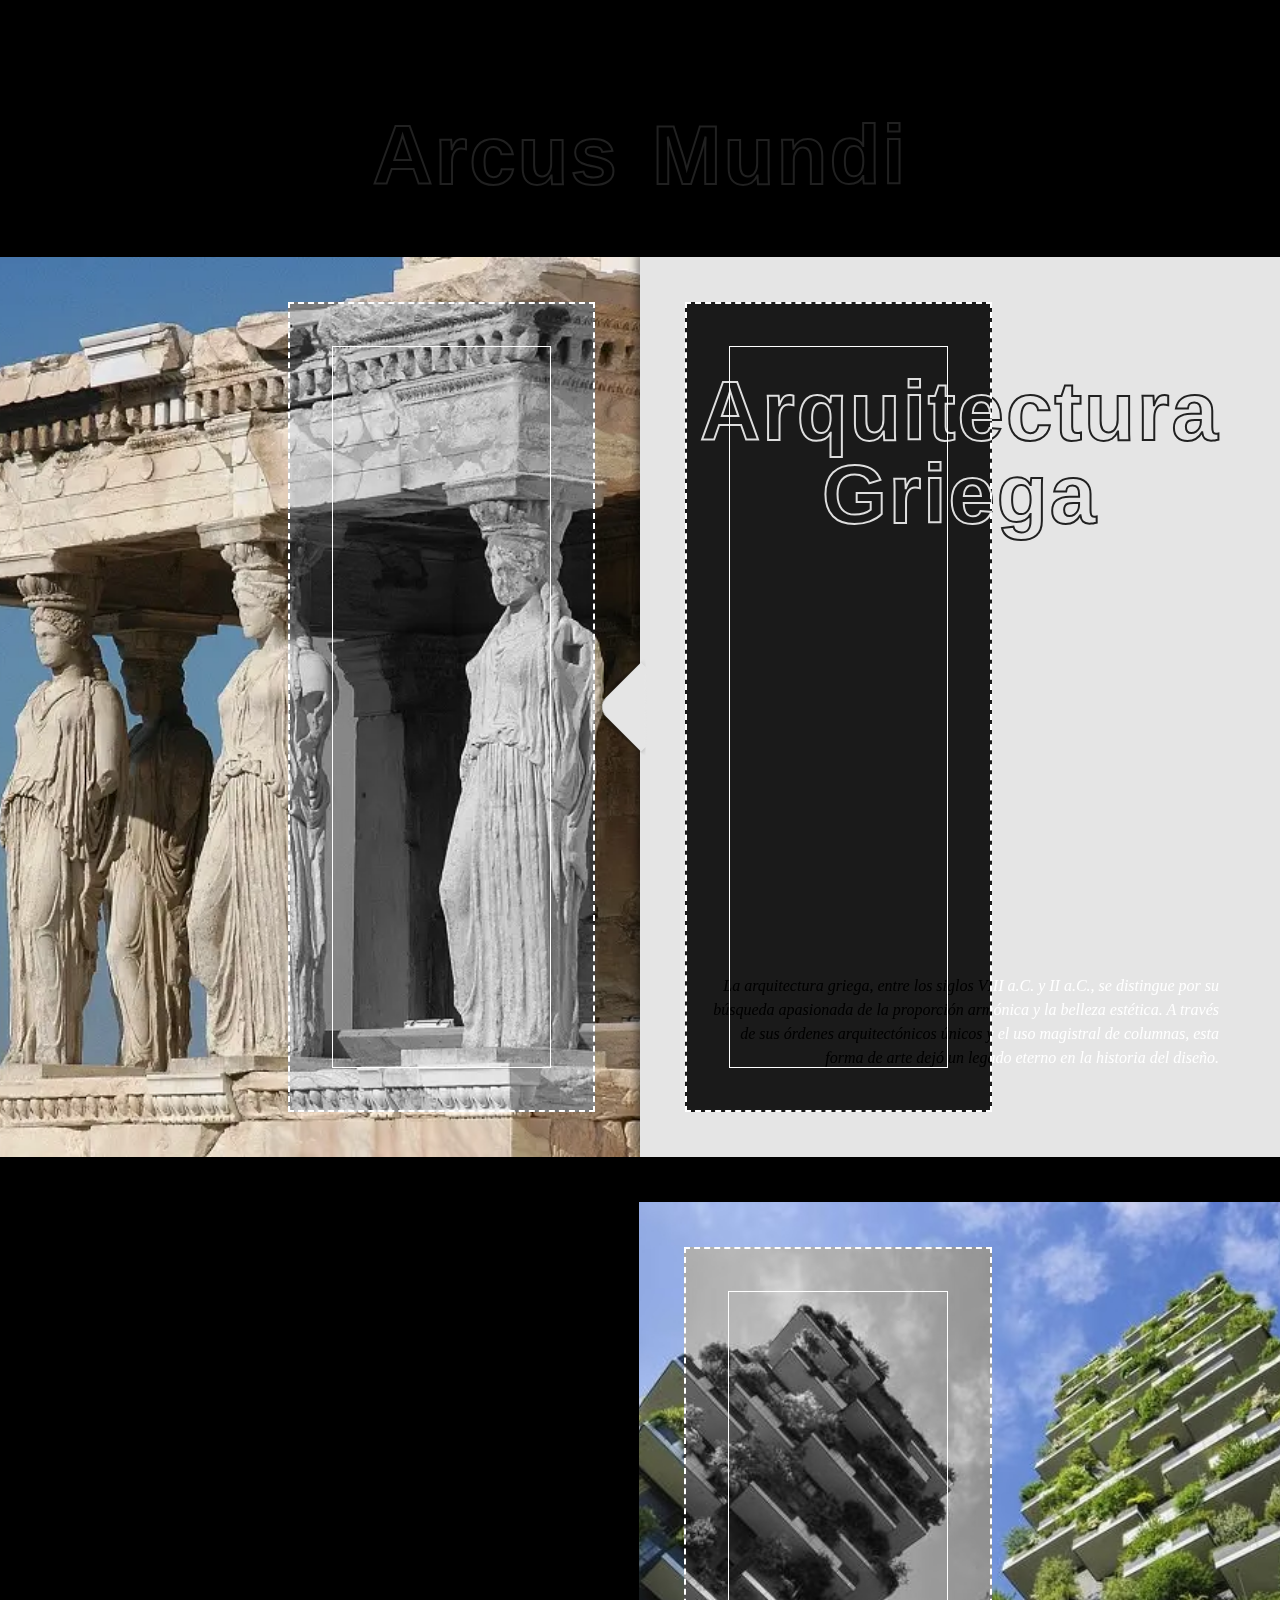
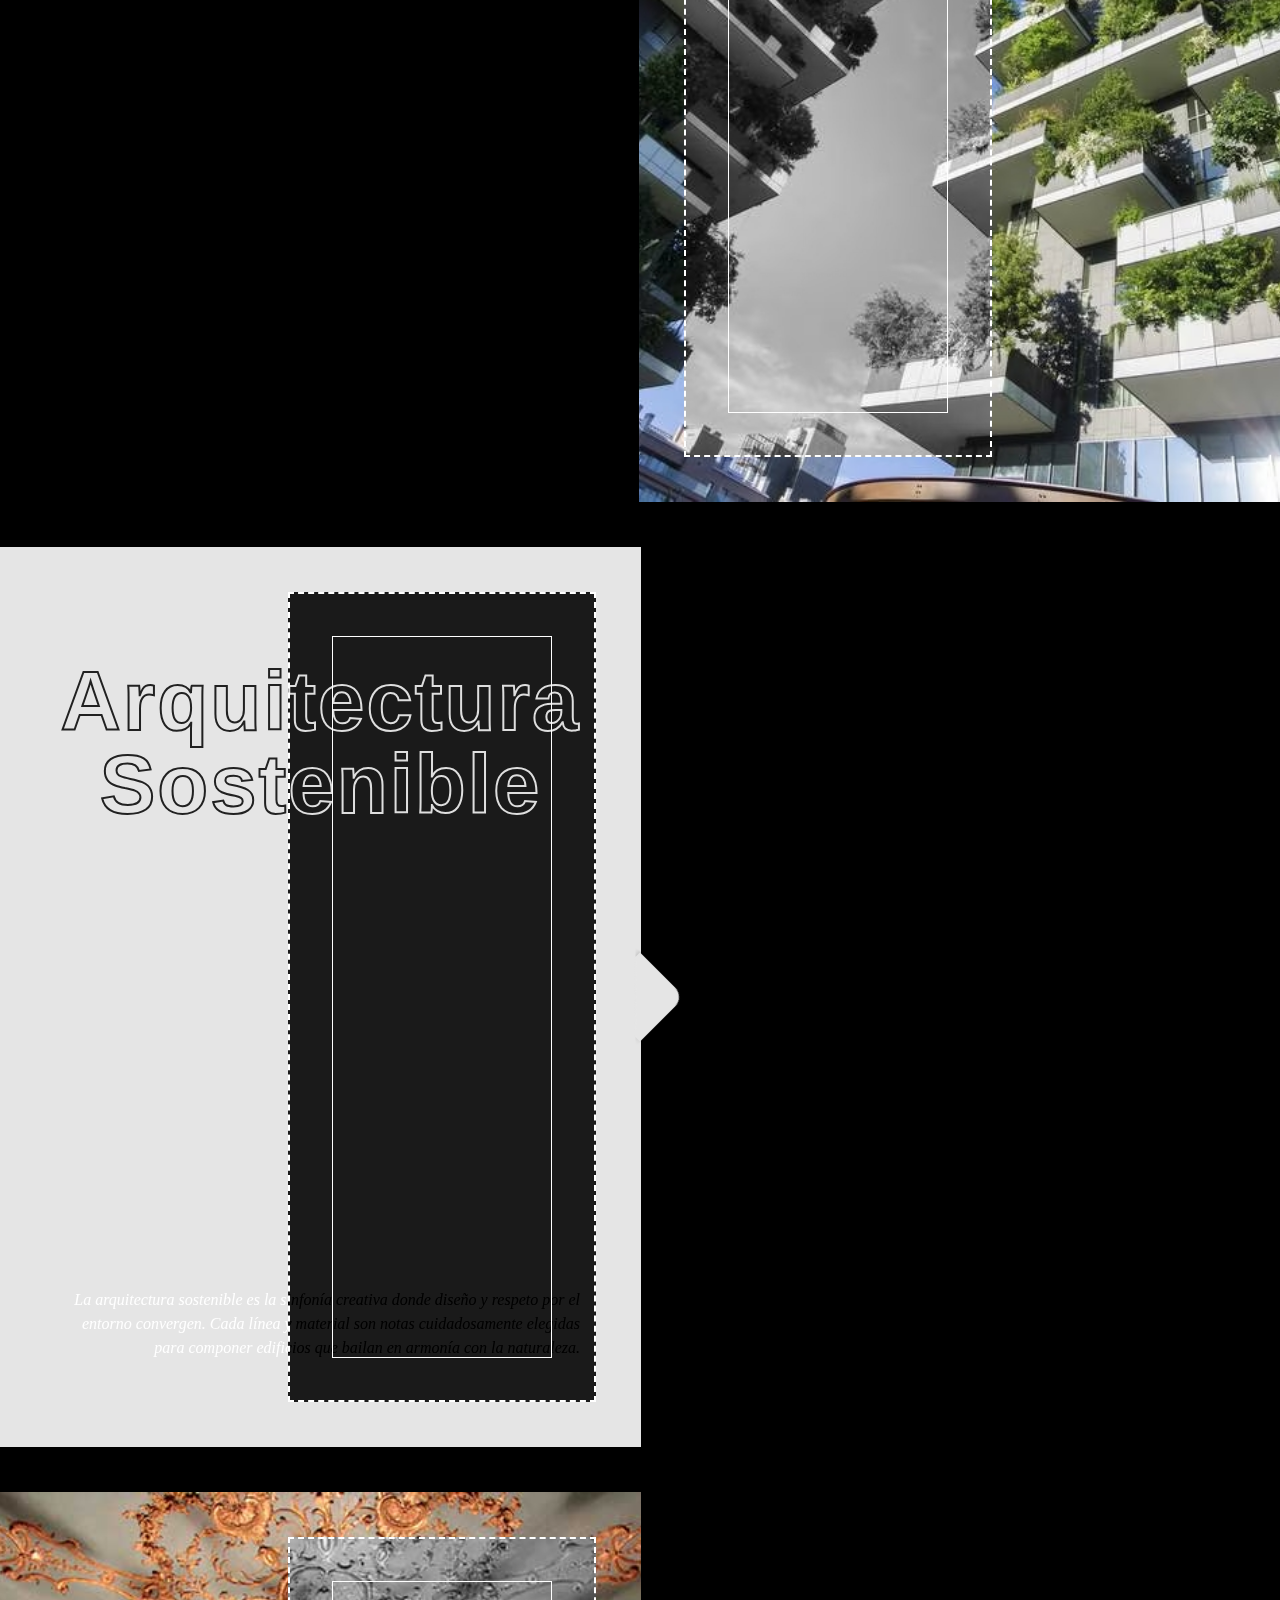
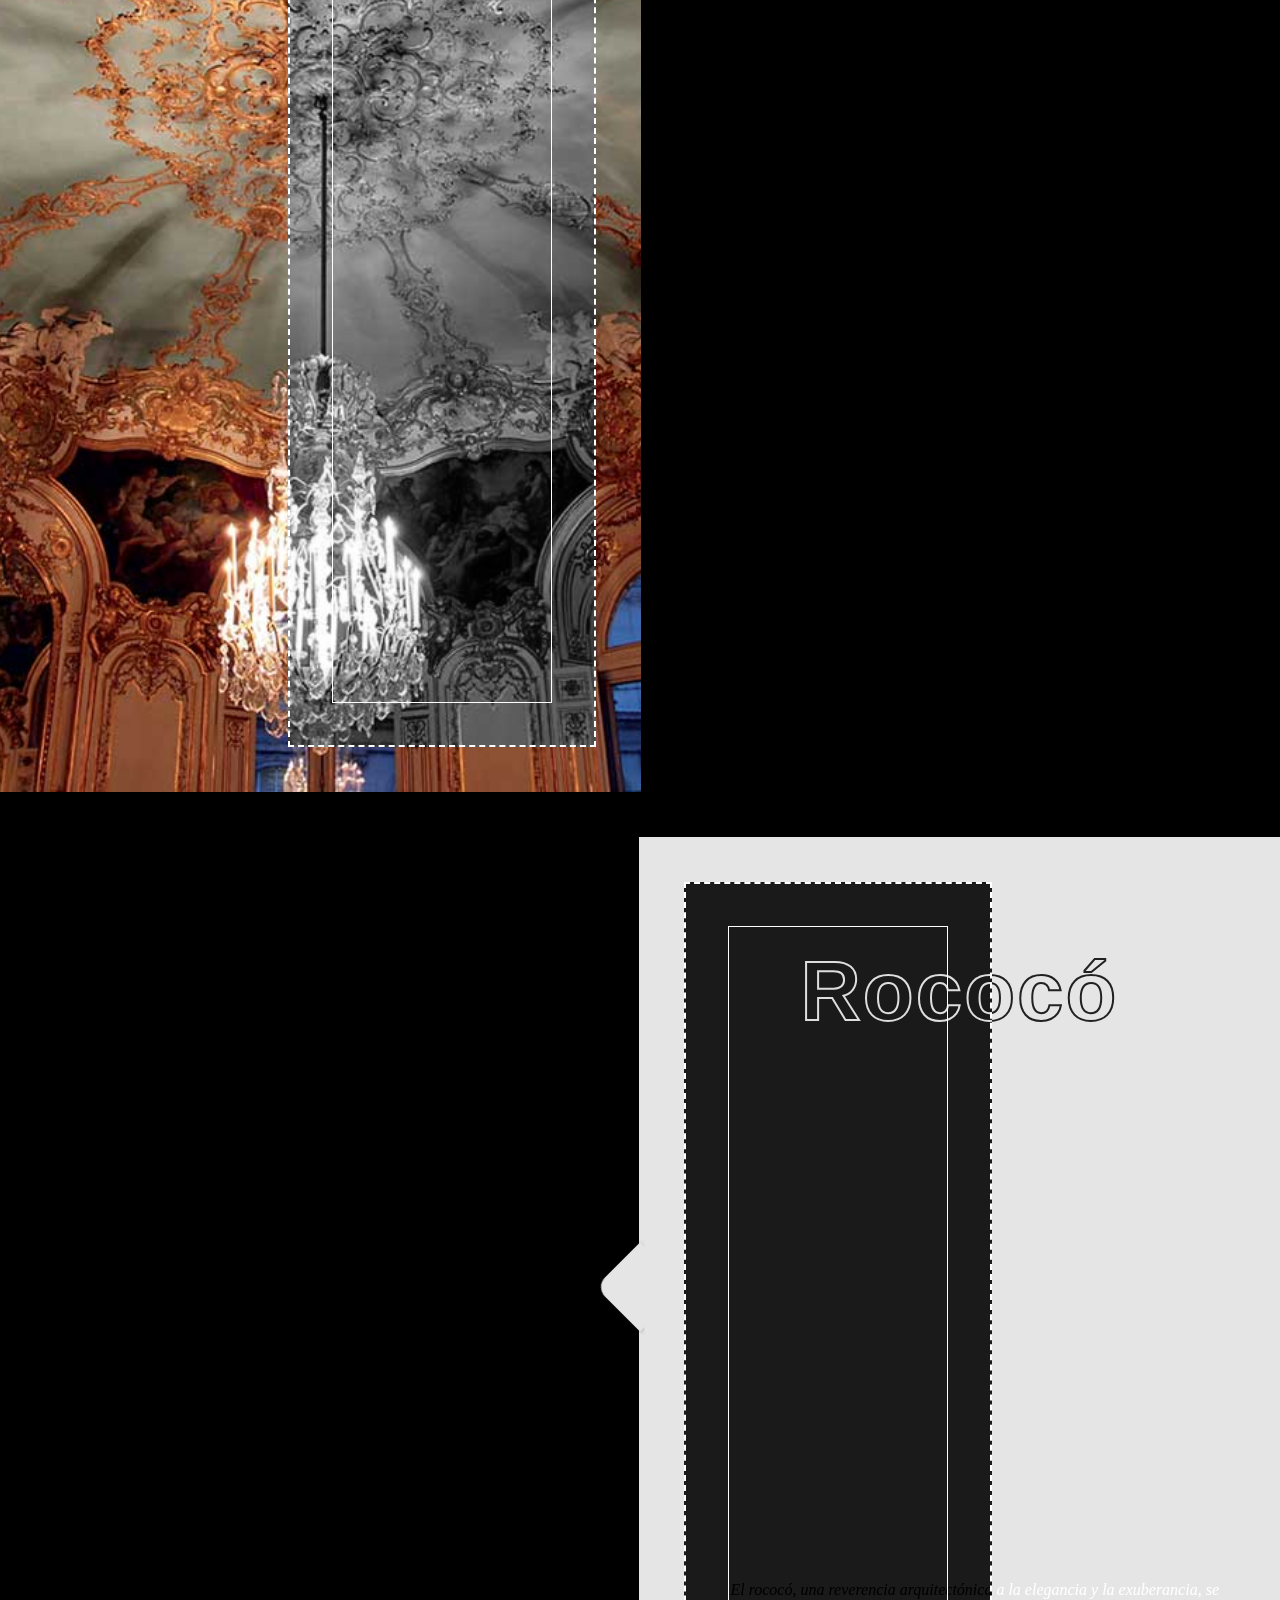
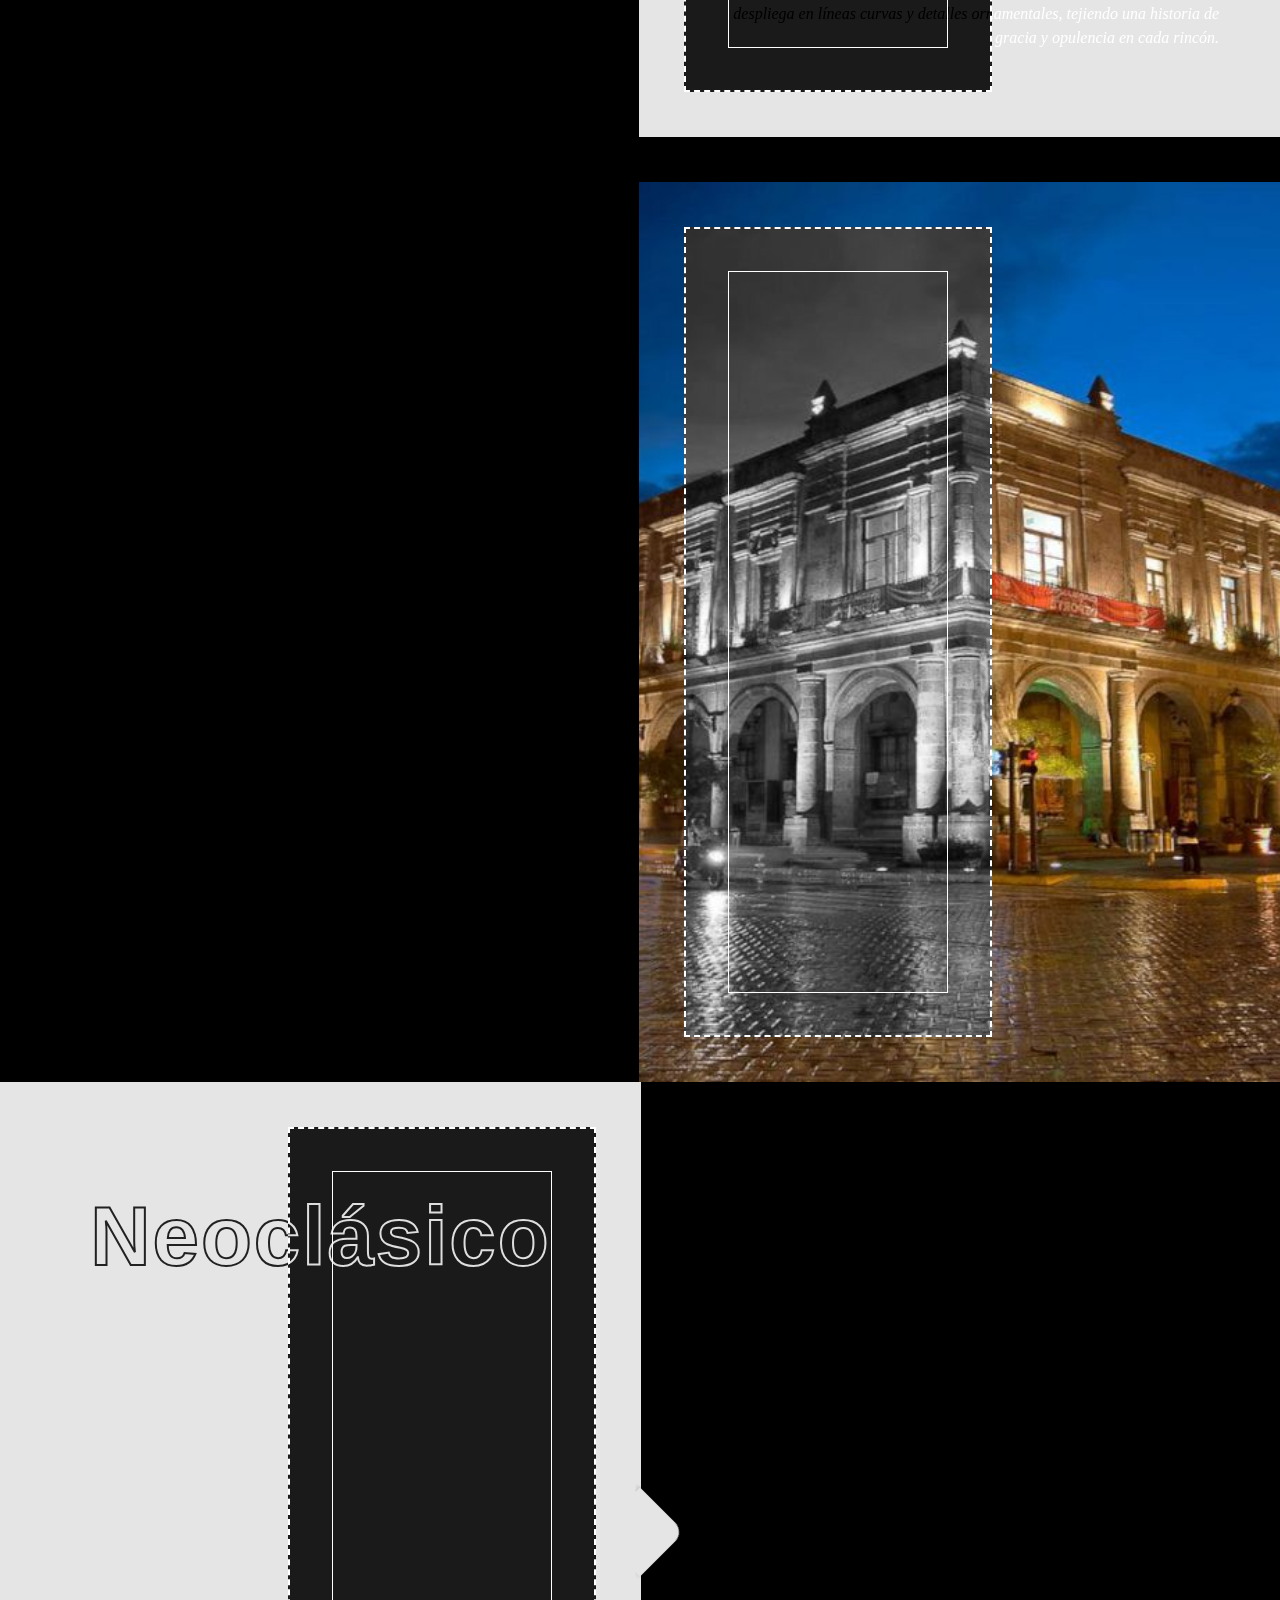
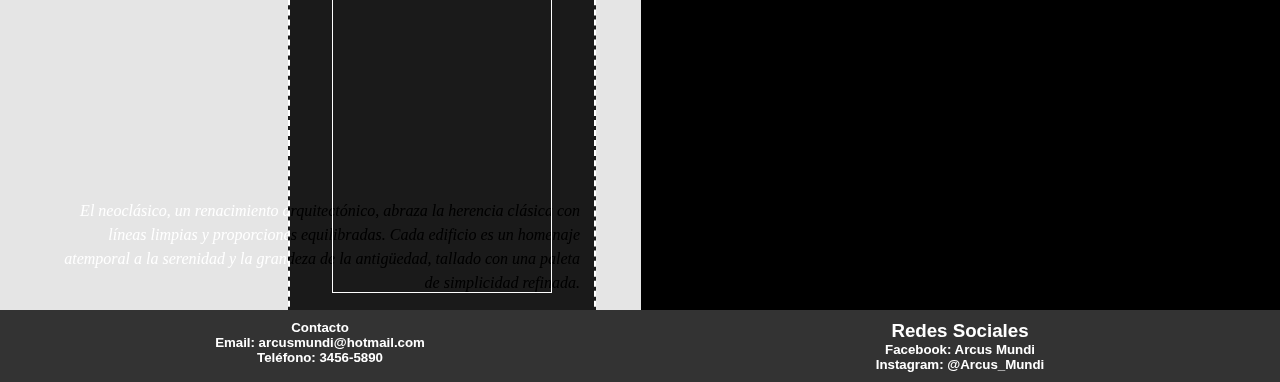
<file: index.html>
<html lang="en">
<head>
  <meta charset="UTF-8">
  <meta name="viewport" content="width=device-width, initial-scale=1.0">
  <title>Index</title>
<link rel="stylesheet" href="./styles/style.scss">
<link rel="stylesheet" href="./styles/responsive.css">
<link rel="stylesheet" href="./styles/bootstrap.css">
<header class="group">
    <nav>
      <center><h1><a href="index.html"><span class="arcus"> Arcus Mundi </span></a></h1></center>
    </nav>
  </header>
</head>
<body>
<article>
  <figure>
    <img src="./Imagenes/grecia1.jpg">
  </figure>
    <section>
        <div>
          <h1> <a href='griego.html'>Arquitectura Griega </a></h1>
          <p>La arquitectura griega, entre los siglos VIII a.C. y II a.C., se distingue por su búsqueda
          apasionada de la proporción armónica y la belleza estética. A través de sus órdenes arquitectónicos
          únicos y el uso magistral de columnas, esta forma de arte dejó un legado eterno en la historia del 
          diseño.</p>
        </div>
    </section>
    
    <figure>
      <img src='./Imagenes/arquitecturaambiental.jpg' alt />
    </figure>
    <section>
      <div>
        <h2> <a href='sostenible.html'>Arquitectura Sostenible </a></h2>
        <p>La arquitectura sostenible es la sinfonía creativa donde diseño y respeto por el entorno convergen. Cada
          línea y material son notas cuidadosamente elegidas para componer edificios que bailan en armonía 
          con la naturaleza.</p>
      </div>
    </section>
    
    <figure>
      <img src='./Imagenes/124-rococo-frances.jpg' alt />
    </figure>
    <section>
      <div>
        <h2><a href='rococo.html'> Rococó </a></h2>
        <p>El rococó, una reverencia arquitectónica a la elegancia y la exuberancia, se despliega en líneas curvas
         y detalles ornamentales, tejiendo una historia de gracia y opulencia en cada rincón.</p>
      </div>
    </section>
    
    <figure>
      <img src='./Imagenes/arquitectura-neoclasica-2.jpg' alt />
    </figure>
    <section>
      <div>
        <h2><a href='neoclasico.html'> Neoclásico  </a></h2>
        <p>
          El neoclásico, un renacimiento arquitectónico, abraza la herencia clásica con líneas limpias y proporciones
         equilibradas. Cada edificio es un homenaje atemporal a la serenidad y la grandeza de la antigüedad, 
         tallado con una paleta de simplicidad refinada.</p>
      </div>
    </section>
    
  </article>


  <footer>
    <div class="footer-content">
      <div class="contact-info">
        <h5>Contacto</h5>
        <h5>Email: arcusmundi@hotmail.com</h5>
        <h5>Teléfono: 3456-5890</h5>
      </div>
      <div class="social-media">
        <h3>Redes Sociales</h3>
        <h5>Facebook: Arcus Mundi</h5>
        <h5>Instagram: @Arcus_Mundi</h5>
      </div>
    </div>
  </footer>
</body>
</html>
</file>
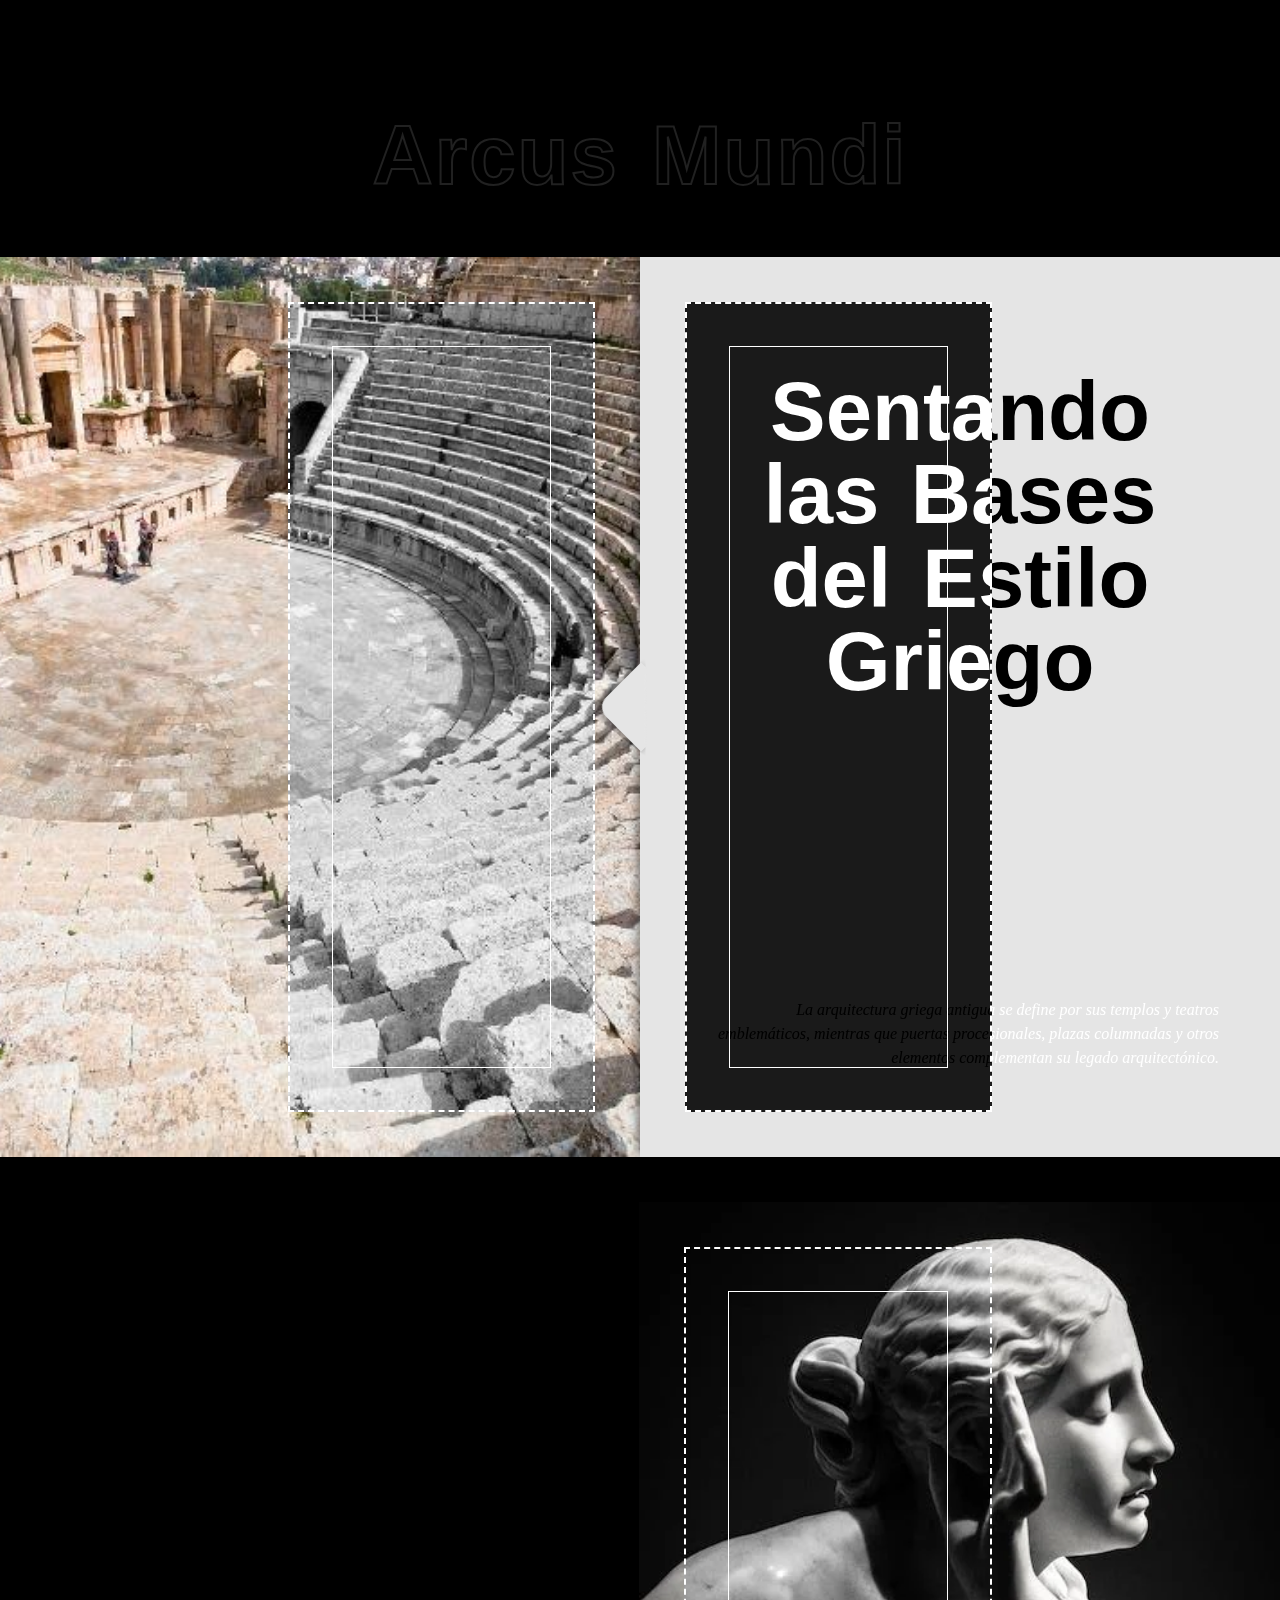
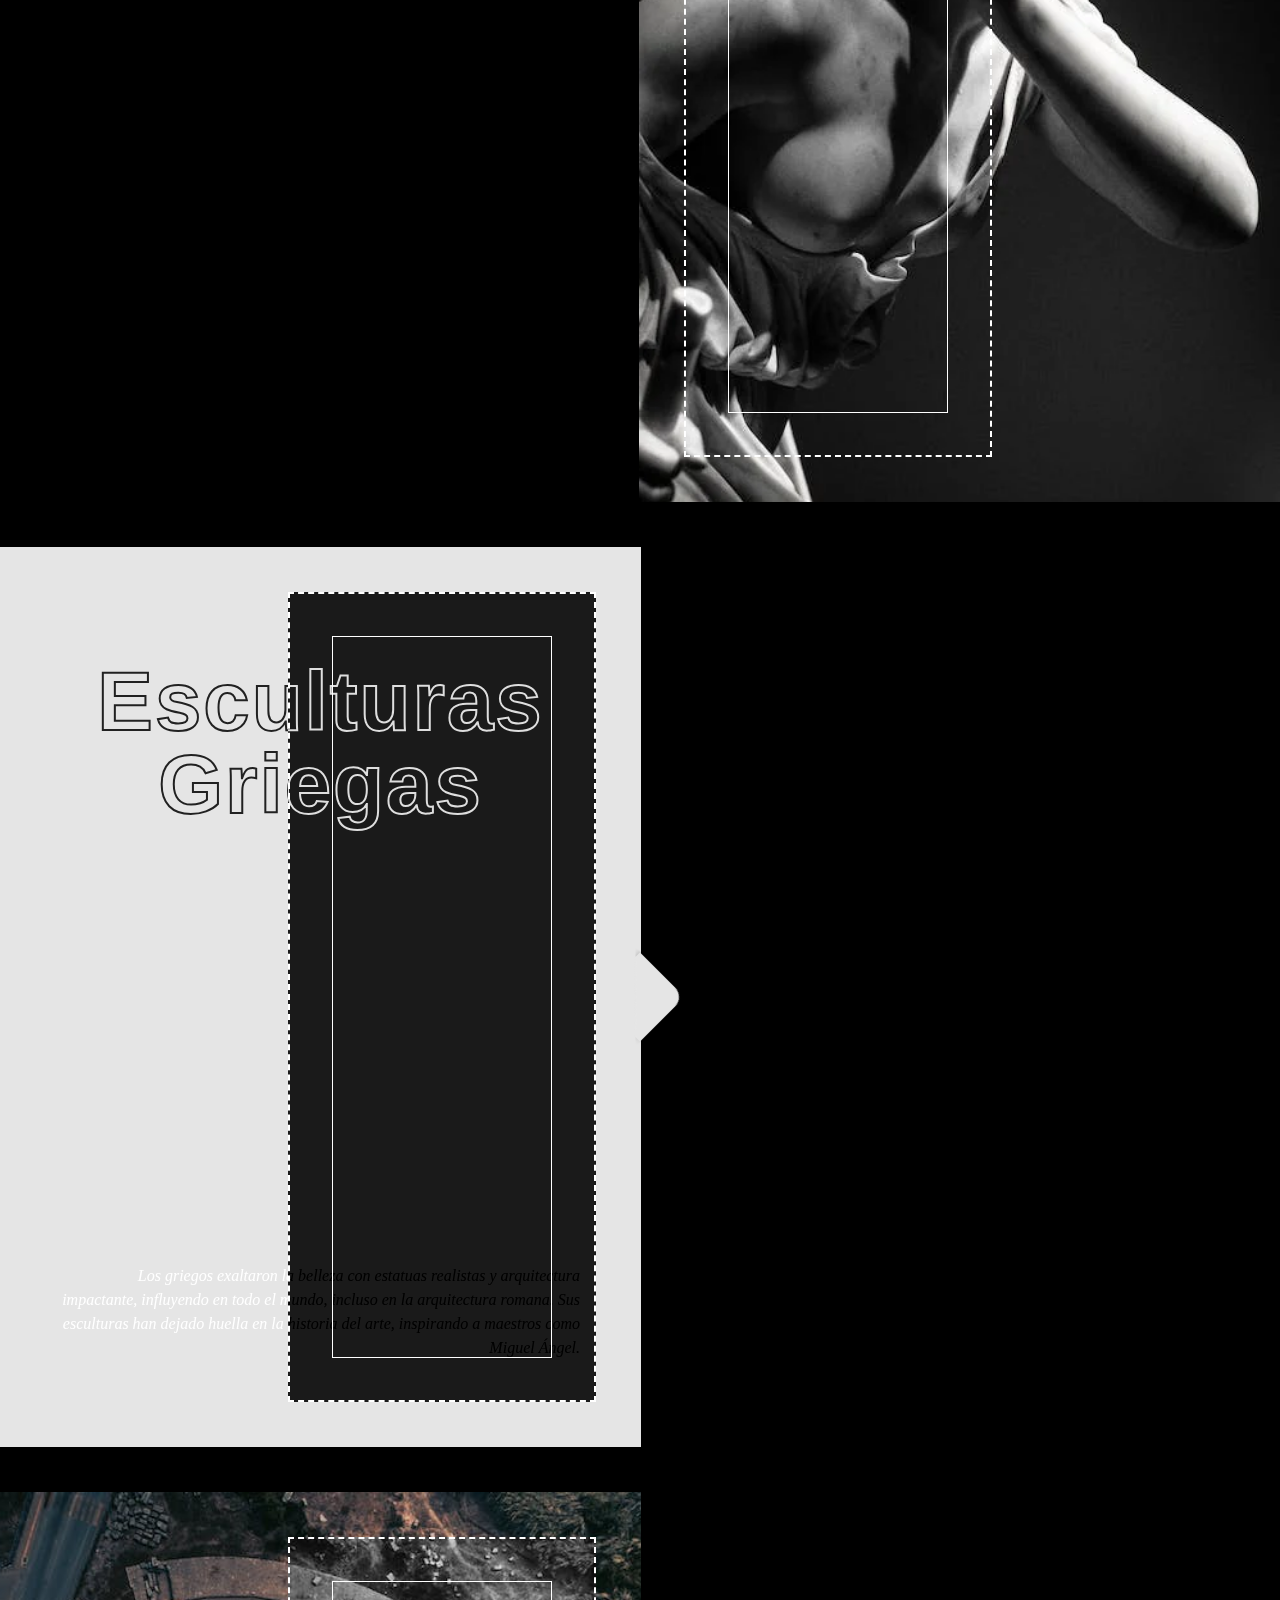
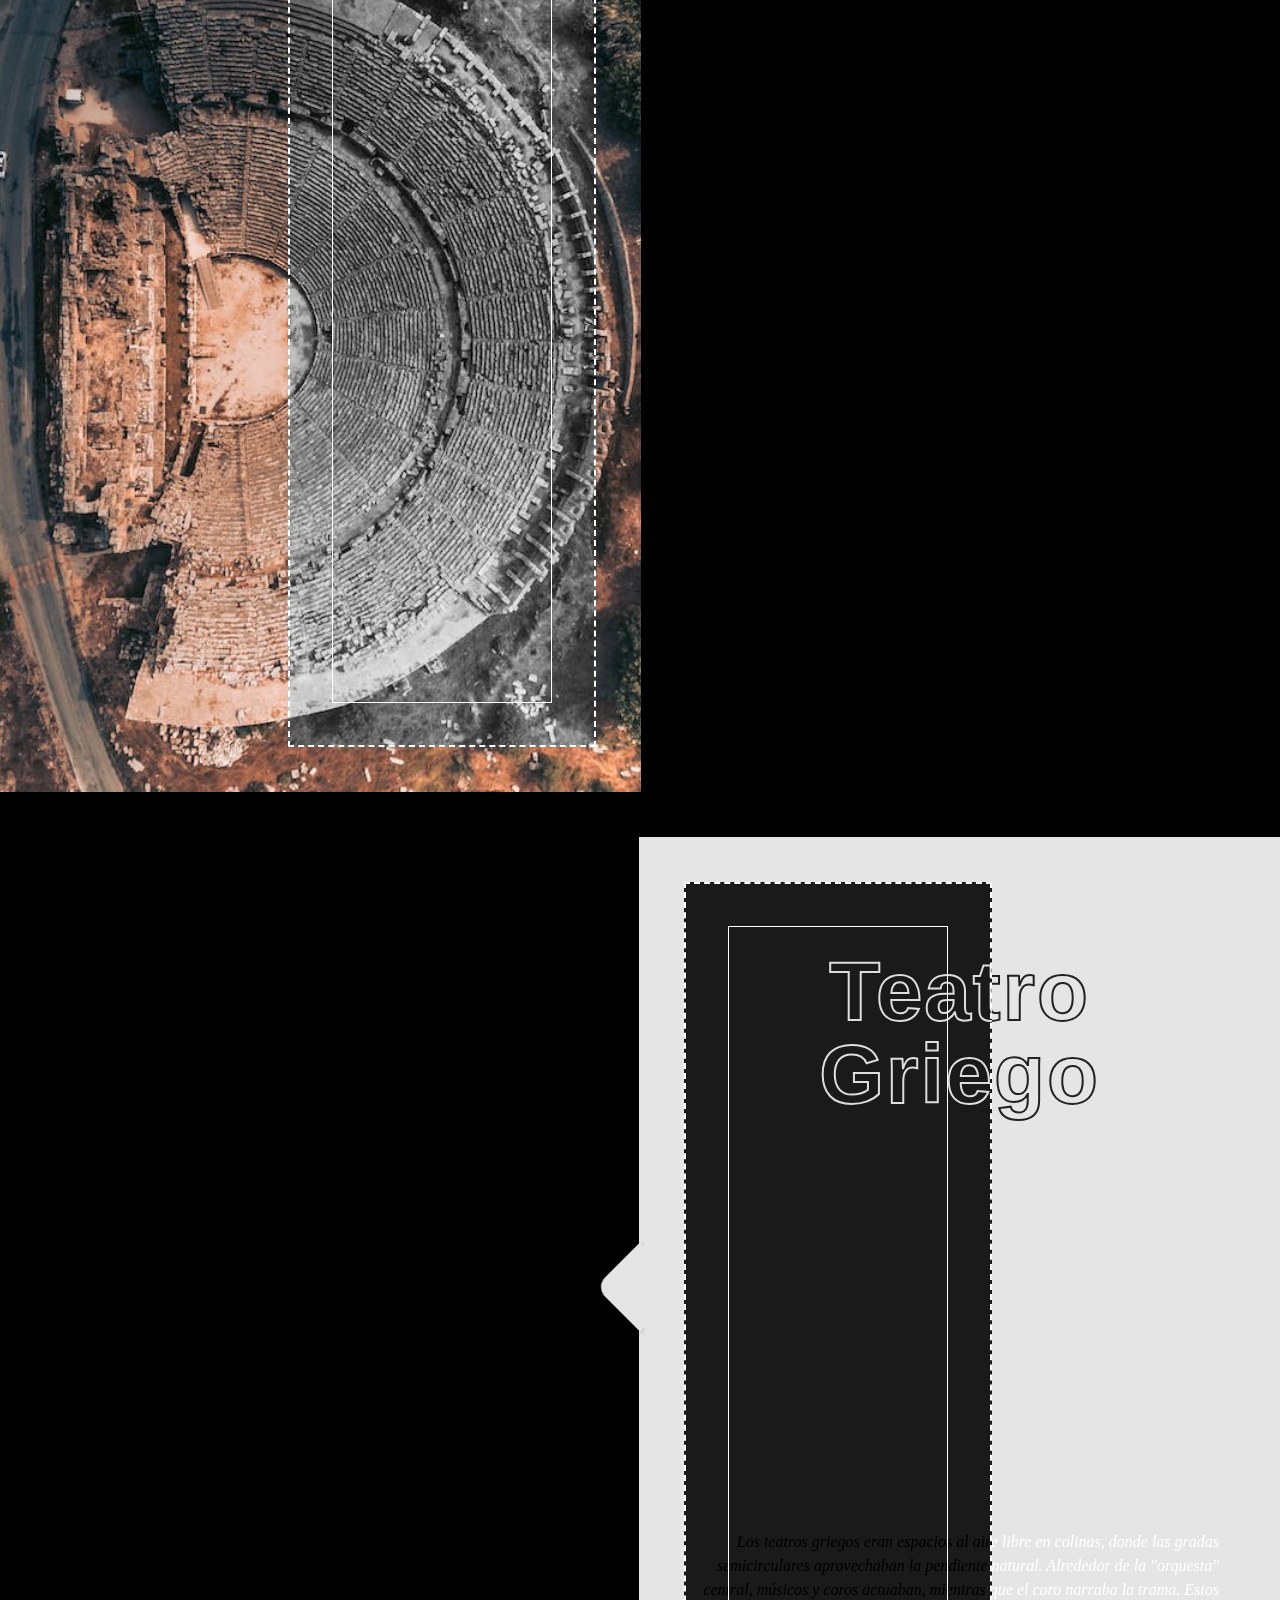
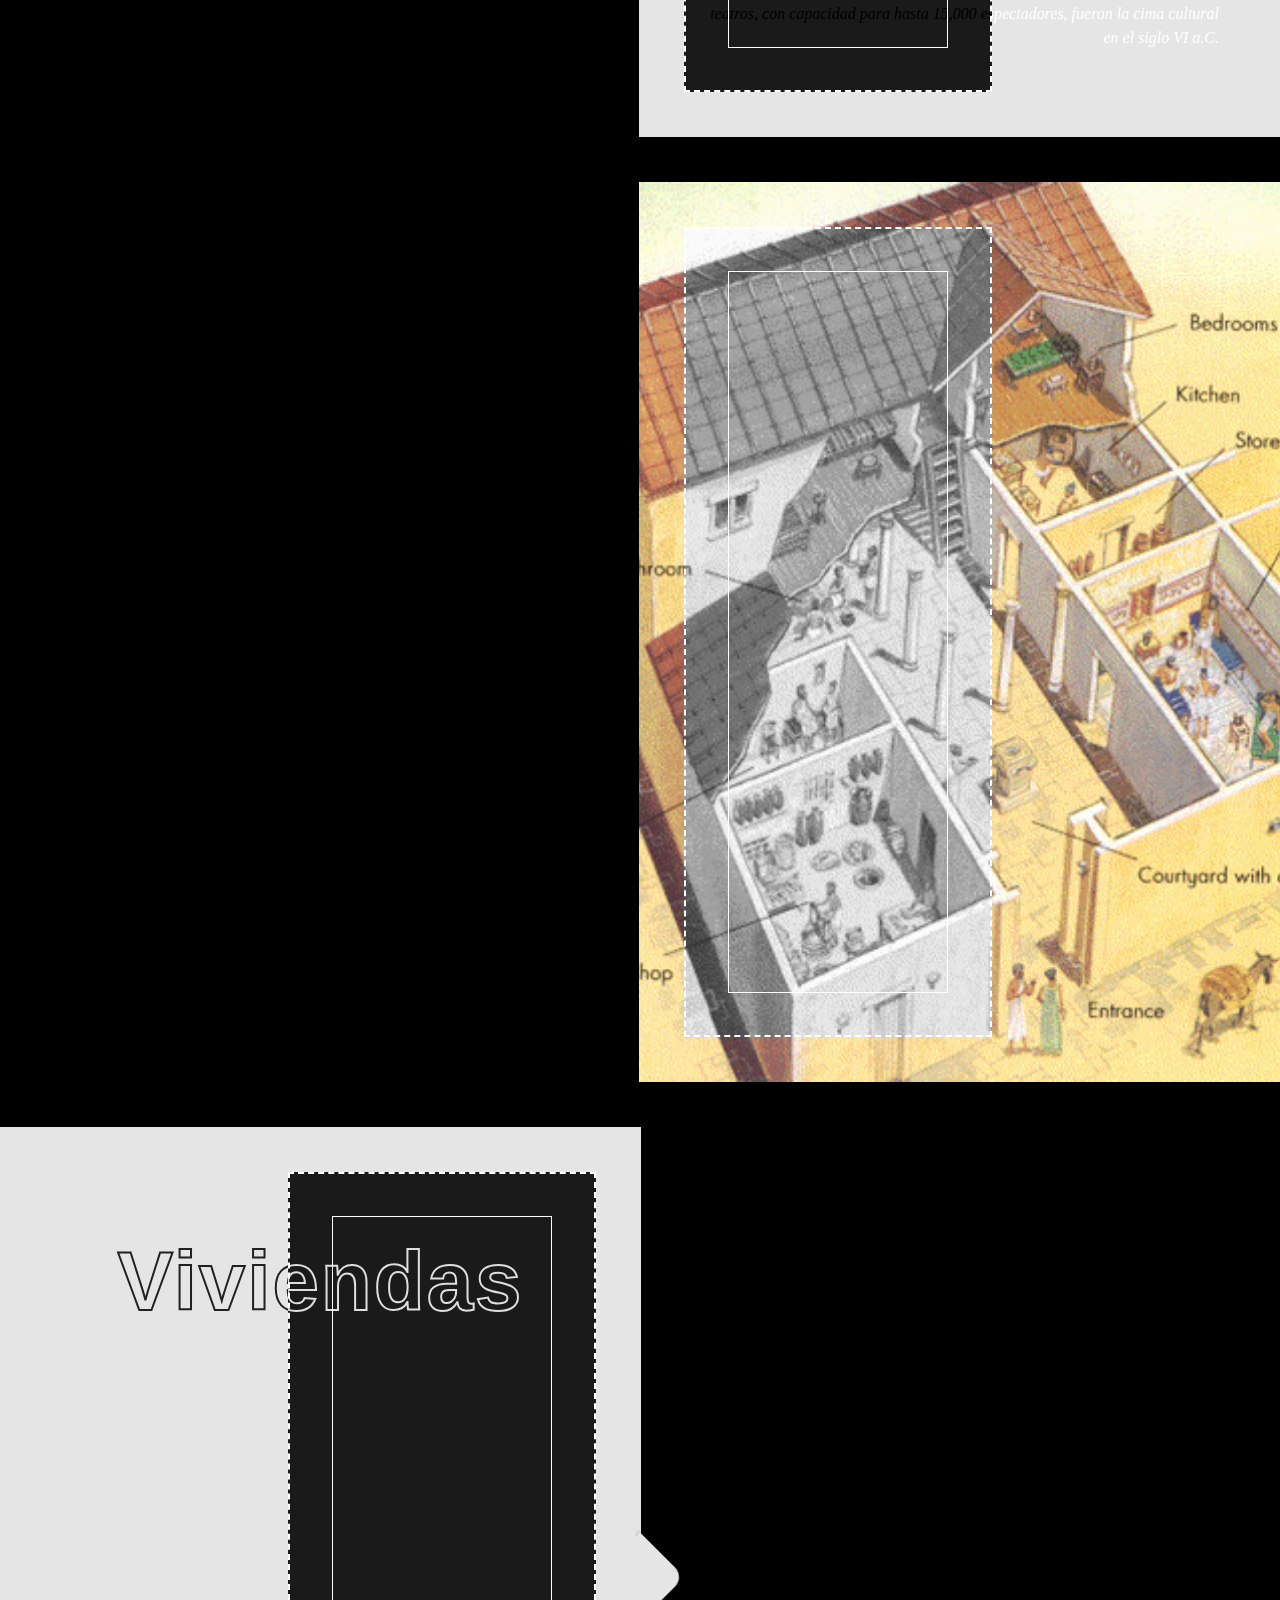
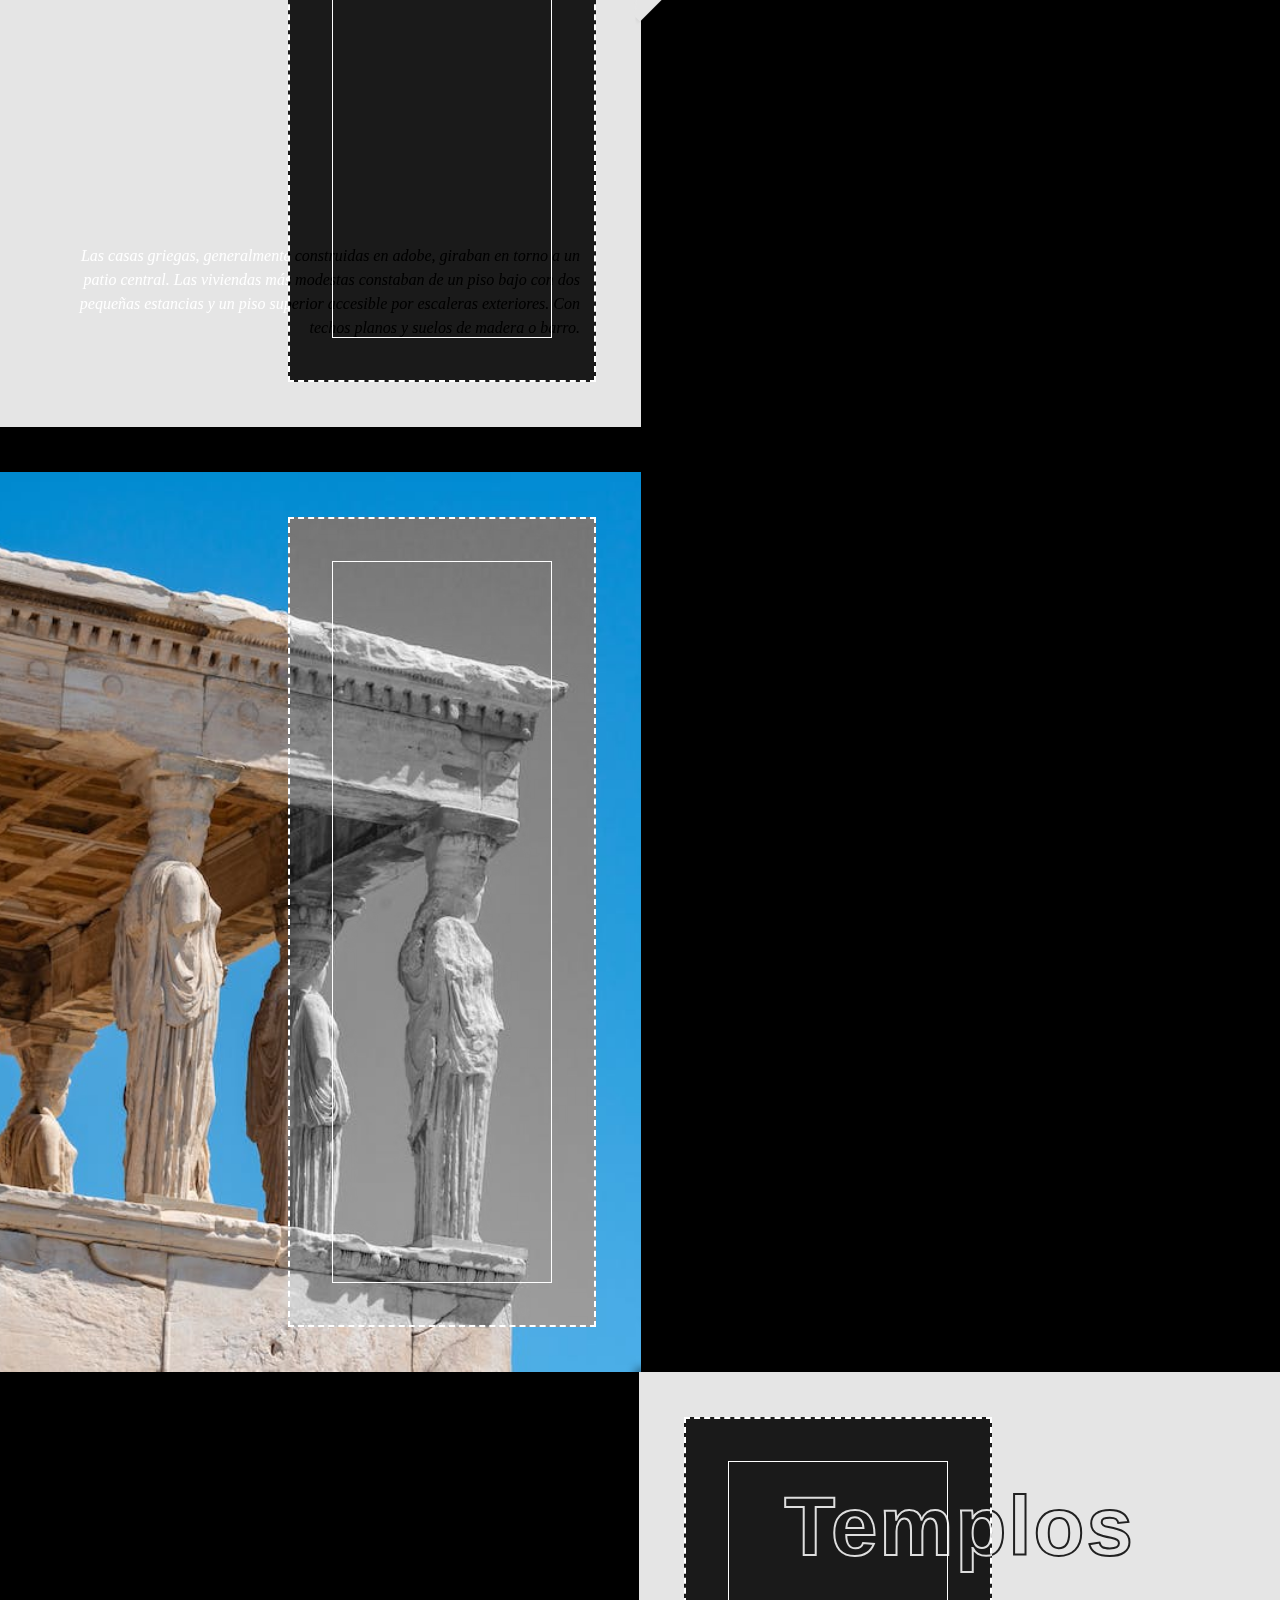
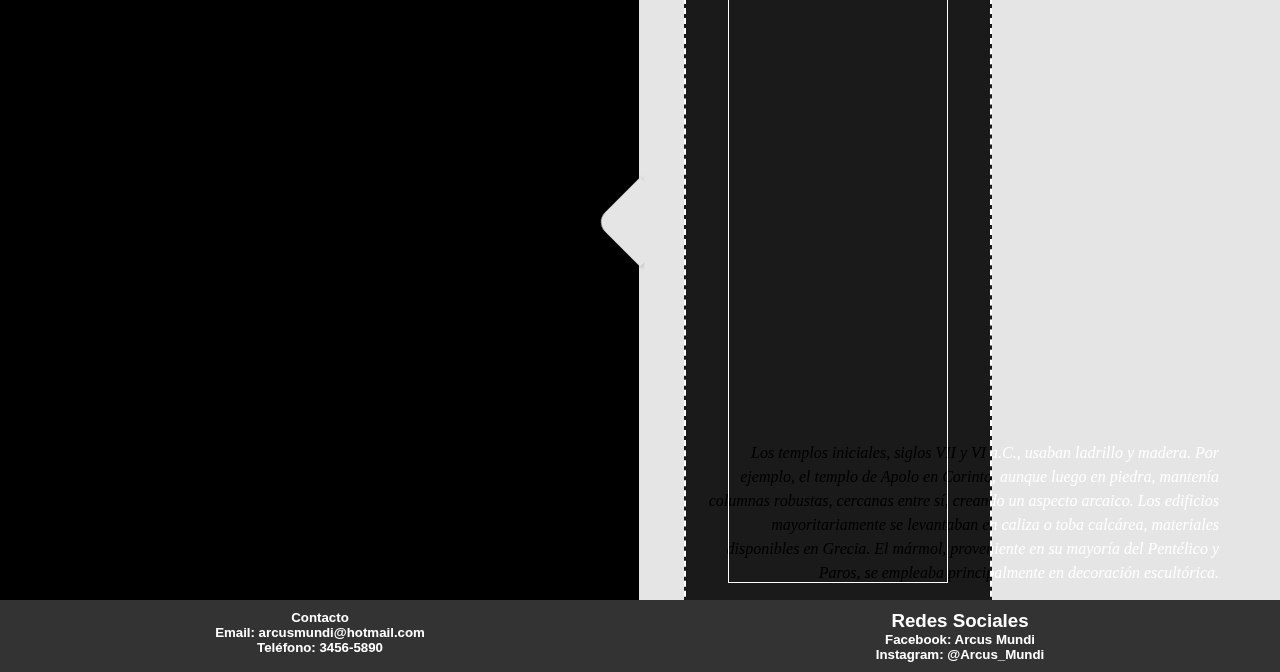
<file: griego.html>
<html lang="en">
<head>
  <meta charset="UTF-8">
  <meta name="viewport" content="width=device-width, initial-scale=1.0">
  <title> Arquitectura Griega </title>
<link rel="stylesheet" href="./styles/style.scss">
<link rel="stylesheet" href="./styles/responsive.css">
<link rel="stylesheet" href="./styles/bootstrap.css">
<header class="group">
    <nav>
      <center><h1><a href="index.html"><span class="arcus"> Arcus Mundi </span></a></h1></center>
    </nav>
  </header>
</head>
<body>
<article>
        <figure>
          <img src='./Imagenes/teatro-griego-Jordania.jpg' alt />
        </figure>
        <section>
            <div>
              <h1> Sentando las Bases del Estilo Griego </h1>
              <p> La arquitectura griega antigua se define por sus templos y teatros emblemáticos, 
                mientras que puertas procesionales, plazas columnadas y otros elementos complementan su legado
                 arquitectónico.</p>
            </div>
        </section>
        
        <figure>
          <img src='./Imagenes/pexels-photo-1727658.jpg' alt />
        </figure>
        <section>
          <div>
            <h2> <a> Esculturas Griegas </a></h2>
            <p>Los griegos exaltaron la belleza con estatuas realistas y arquitectura impactante, influyendo en todo el mundo,
             incluso en la arquitectura romana. Sus esculturas han dejado huella en la historia del arte, inspirando
              a maestros como Miguel Ángel.</p>
          </div>
        </section>
        
        <figure>
          <img src='./Imagenes/teatro.jpeg' alt />
        </figure>
        <section>
          <div>
            <h2><a> Teatro Griego </a></h2>
            <p>
                Los teatros griegos eran espacios al aire libre en colinas, donde las gradas semicirculares aprovechaban
             la pendiente natural. Alrededor de la "orquesta" central, músicos y coros actuaban, mientras que el coro
              narraba la trama. Estos teatros, con capacidad para hasta 15,000 espectadores,
               fueron la cima cultural en el siglo VI a.C.</p>
          </div>
        </section>
        
        <figure>
          <img src='./Imagenes/casa-griega-antigua1-0000.jpg' alt />
        </figure>
        <section>
          <div>
            <h2><a> Viviendas  </a></h2>
            <p>
             Las casas griegas, generalmente construidas en adobe, giraban en torno a un patio central. 
             Las viviendas más modestas constaban de un piso bajo con dos pequeñas estancias y un piso superior
              accesible por escaleras exteriores. Con techos planos y suelos de madera o barro.</p>
          </div>
        </section>
        
        <figure>
          <img src='./Imagenes/estatus2.jpeg' alt />
        </figure>
        <section>
          <div>
            <h2><a> Templos </a></h2>
            <p>
                Los templos iniciales, siglos VII y VI a.C., usaban ladrillo y madera. Por ejemplo, el templo de Apolo 
                en Corinto, aunque luego en piedra, mantenía columnas robustas, cercanas entre sí, creando un
             aspecto arcaico. Los edificios mayoritariamente se levantaban en caliza o toba calcárea, 
             materiales disponibles en Grecia. El mármol, proveniente en su mayoría del 
              Pentélico y Paros, se empleaba principalmente en decoración escultórica.</p>
          </div>
        </section>
    </article>

    <footer>
      <div class="footer-content">
        <div class="contact-info">
          <h5>Contacto</h5>
          <h5>Email: arcusmundi@hotmail.com</h5>
          <h5>Teléfono: 3456-5890</h5>
        </div>
        <div class="social-media">
          <h3>Redes Sociales</h3>
          <h5>Facebook: Arcus Mundi</h5>
          <h5>Instagram: @Arcus_Mundi</h5>
        </div>
      </div>
    </footer>
  </body>
  </html>
</file>
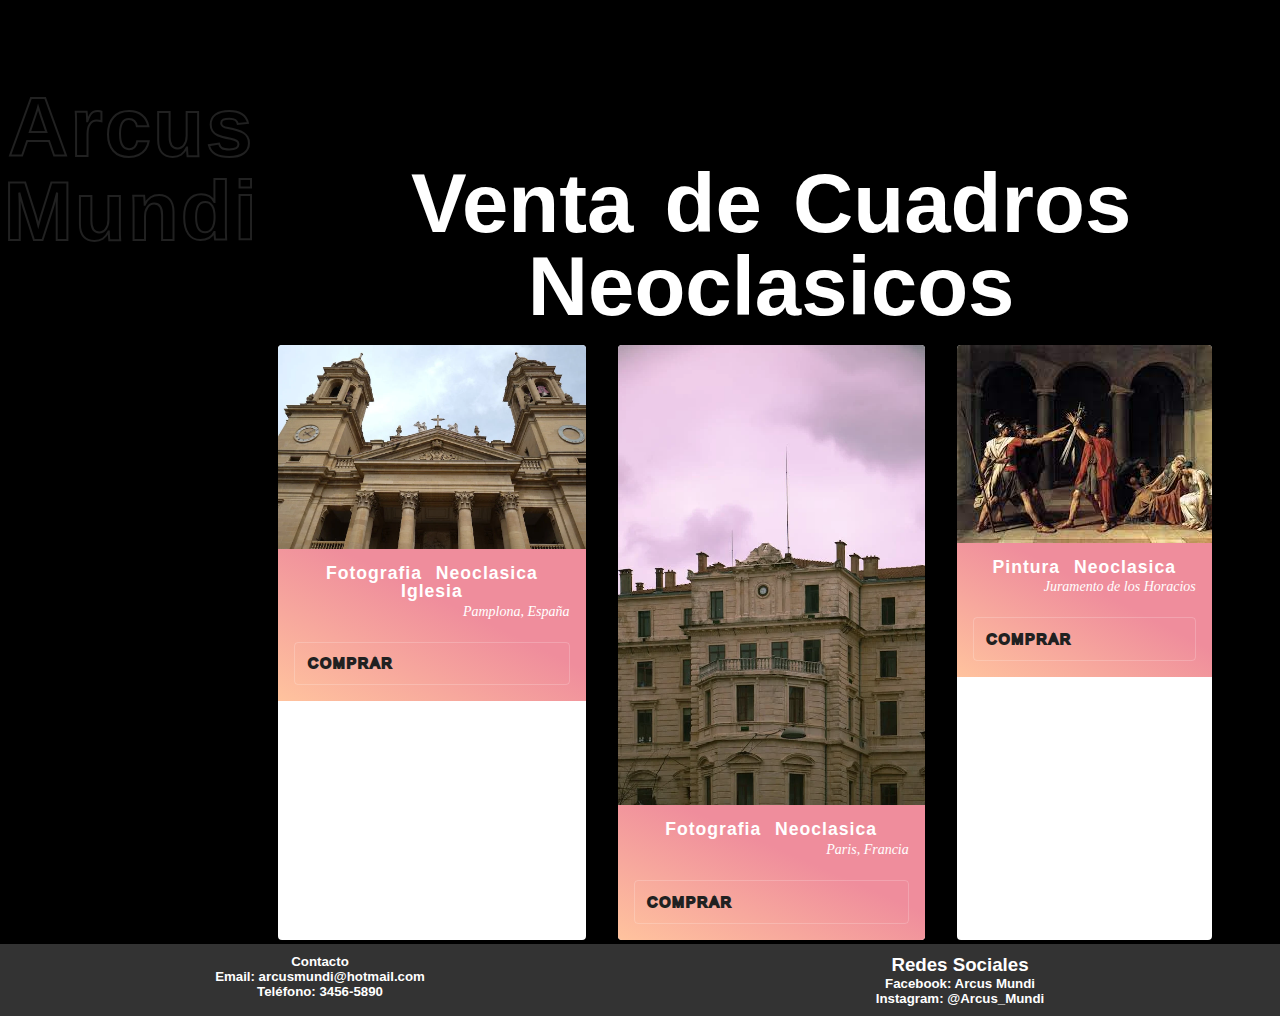
<file: neoclasico.html>
<html lang="en">
<head>
  <meta charset="UTF-8">
  <meta name="viewport" content="width=device-width, initial-scale=1.0">
  <title> Arquitectura Neoclasica </title>
  <link rel="stylesheet" href="./styles/style.scss">
  <link rel="stylesheet" href="./styles/responsive.css">
  <link rel="stylesheet" href="./styles/bootstrap.css">
</head>
<body>
<header class="group">
    <nav>
      <h1><a href="index.html"><span> Arcus Mundi </span></a></h1>
    </nav>
    <div class="main">
        <h1  class="venta"> Venta de Cuadros Neoclasicos</h1>
        <ul class="cards">
          <li class="cards_item">
            <div class="card">
              <div class="card_image"><img src="./Imagenes/neoclasicoestructura.jpg"></div>
              <div class="card_content">
                <h2 class="card_title">Fotografia Neoclasica Iglesia </h2>
                <p class="card_text">Pamplona, España</p>
                <a href="tarjeta.html" class="btn card_btn">Comprar</a>
              </div>
            </div>
          </li>
          <li class="cards_item">
            <div class="card">
              <div class="card_image"><img src="./Imagenes/neoclasico1.jpg"></div>
              <div class="card_content">
                <h2 class="card_title">Fotografia Neoclasica</h2>
                <p class="card_text"> Paris, Francia </p>
                <a href="tarjeta.html" class="btn card_btn">Comprar</a>
              </div>
            </div>
          </li>
          <li class="cards_item">
            <div class="card">
              <div class="card_image"><img src="./Imagenes/cuadroneoclasico.jpeg"></div>
              <div class="card_content">
                <h2 class="card_title"> Pintura Neoclasica </h2>
                <p class="card_text"> Juramento de los Horacios</p>
                <a href="tarjeta.html" class="btn card_btn">Comprar</a>
              </div>
            </div>
          </li>
        </ul>
      </div>

      <footer>
        <div class="footer-content">
          <div class="contact-info">
            <h5>Contacto</h5>
            <h5>Email: arcusmundi@hotmail.com</h5>
            <h5>Teléfono: 3456-5890</h5>
          </div>
          <div class="social-media">
            <h3>Redes Sociales</h3>
            <h5>Facebook: Arcus Mundi</h5>
            <h5>Instagram: @Arcus_Mundi</h5>
          </div>
        </div>
      </footer>
      </html>
    </body>
</file>
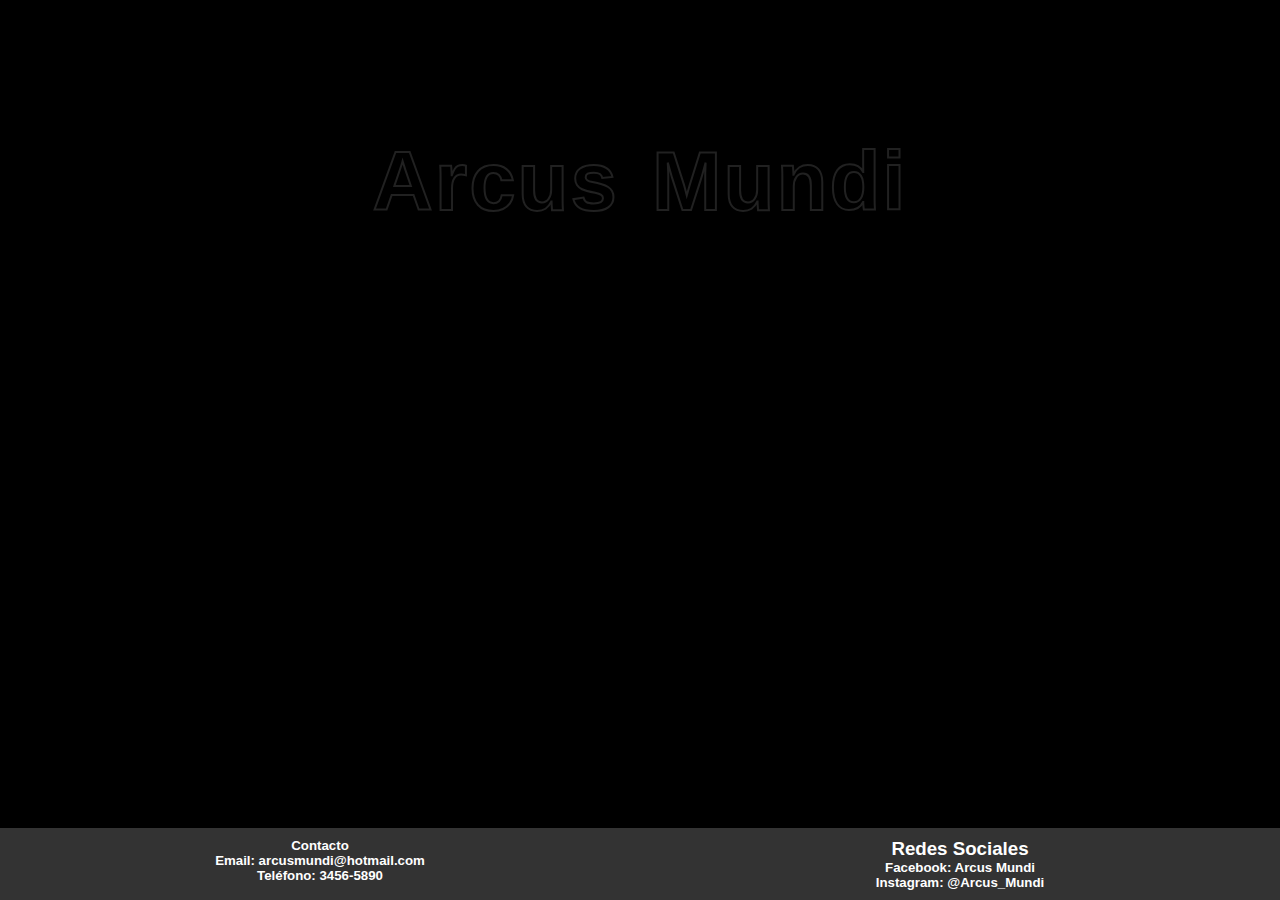
<file: rococo.html>
<html lang="en">
<head>
  <meta charset="UTF-8">
  <meta name="viewport" content="width=device-width, initial-scale=1.0">
  <title> Arquitectura Rococó </title>
  <link rel="stylesheet" href="./styles/style.scss">
  <link rel="stylesheet" href="./styles/bootstrap.css">
</head>
<body>
<body style="margin: 0; overflow: hidden;">
<header class="group">
    <nav>
      <h1><a href="index.html"><span> Arcus Mundi </span></a></h1>
    </nav>
  </header>
  <iframe width="100%" height="60%" src="https://www.youtube.com/embed/iF2QVIPWu4U" frameborder="0" allowfullscreen></iframe>
    </video>

    <footer>
      <div class="footer-content">
        <div class="contact-info">
          <h5>Contacto</h5>
          <h5>Email: arcusmundi@hotmail.com</h5>
          <h5>Teléfono: 3456-5890</h5>
        </div>
        <div class="social-media">
          <h3>Redes Sociales</h3>
          <h5>Facebook: Arcus Mundi</h5>
          <h5>Instagram: @Arcus_Mundi</h5>
        </div>
      </div>
    </footer>
</body>
</html>
</file>
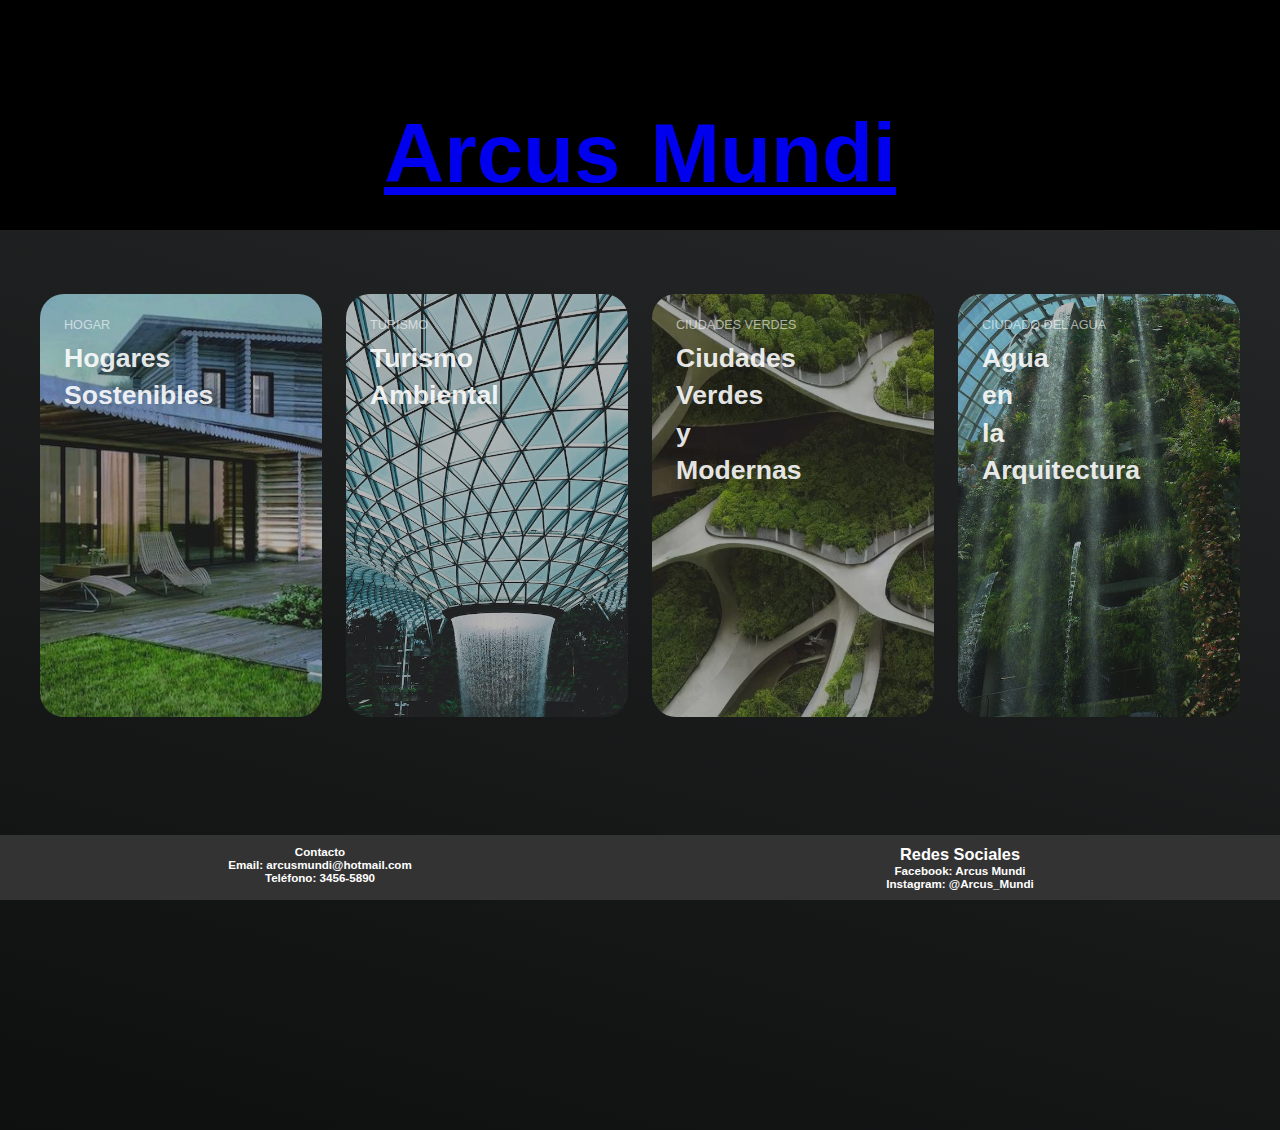
<file: sostenible.html>
<!DOCTYPE html>
<html lang="en">
<head>
	<meta charset="UTF-8">
	<meta name="viewport" content="width=device-width, initial-scale=1.0">
	<title> Arquitectura Sostenible </title>
	<link rel="stylesheet" href="./styles/sostenible.css">
	<link rel="stylesheet" href="./styles/bootstrap.css">
</head>
<body>
<header class="group">
    <nav>
      <h1><a href="index.html"><span> Arcus Mundi </span></a></h1>
    </nav>
  </header>

  <section class="Seleccion">
	<div class="card-grid">
	  <a class="card" href="https://www.bbva.com/es/sostenibilidad/cuales-son-las-ventajas-de-las-casas-ecologicas-y-por-que-son-una-buena-alternativa/">
		<div class="card__background" style="background-image: url(./Imagenes/sostenible1.jpg)"></div>
		<div class="card__content">
		  <p class="card__category">Hogar</p>
		  <h3 class="card__heading">Hogares Sostenibles</h3>
		</div>
	  </a>
	  <a class="card" href="https://www.bbva.com/es/sostenibilidad/que-es-el-turismo-sostenible/">
		<div class="card__background" style="background-image: url(./Imagenes/sostenible2.jpeg)"></div>
		<div class="card__content">
		  <p class="card__category"> Turismo </p>
		  <h3 class="card__heading"> Turismo Ambiental </h3>
		</div>
	  </a>
	  <a class="card" href="https://www.ismedioambiente.com/las-ciudades-verdes-o-como-renaturalizar-los-espacios-urbanos/">
		<div class="card__background" style="background-image: url(./Imagenes/sostenible3.jpg)"></div>
		<div class="card__content">
		  <p class="card__category"> Ciudades Verdes</p>
		  <h3 class="card__heading"> Ciudades Verdes y Modernas</h3>
		</div>
	  </li>
	  <a class="card" href="https://www.thegreensideofpink.com/diseno/arquitectura/2021/conservacion-del-agua-en-la-arquitectura/?lang=es">
		<div class="card__background" style="background-image: url(./Imagenes/cascadasostenible.jpeg)"></div>
		<div class="card__content">
		  <p class="card__category"> Ciudado del Agua </p>
		  <h3 class="card__heading"> Agua en la Arquitectura</h3>
		</div>
	  </a>
	<div>
  </section>

<footer>
    <div class="footer-content">
      <div class="contact-info">
        <h5>Contacto</h5>
        <h5>Email: arcusmundi@hotmail.com</h5>
        <h5>Teléfono: 3456-5890</h5>
      </div>
      <div class="social-media">
        <h3>Redes Sociales</h3>
        <h5>Facebook: Arcus Mundi</h5>
        <h5>Instagram: @Arcus_Mundi</h5>
      </div>
    </div>
  </footer>

</body>
</html>
</file>
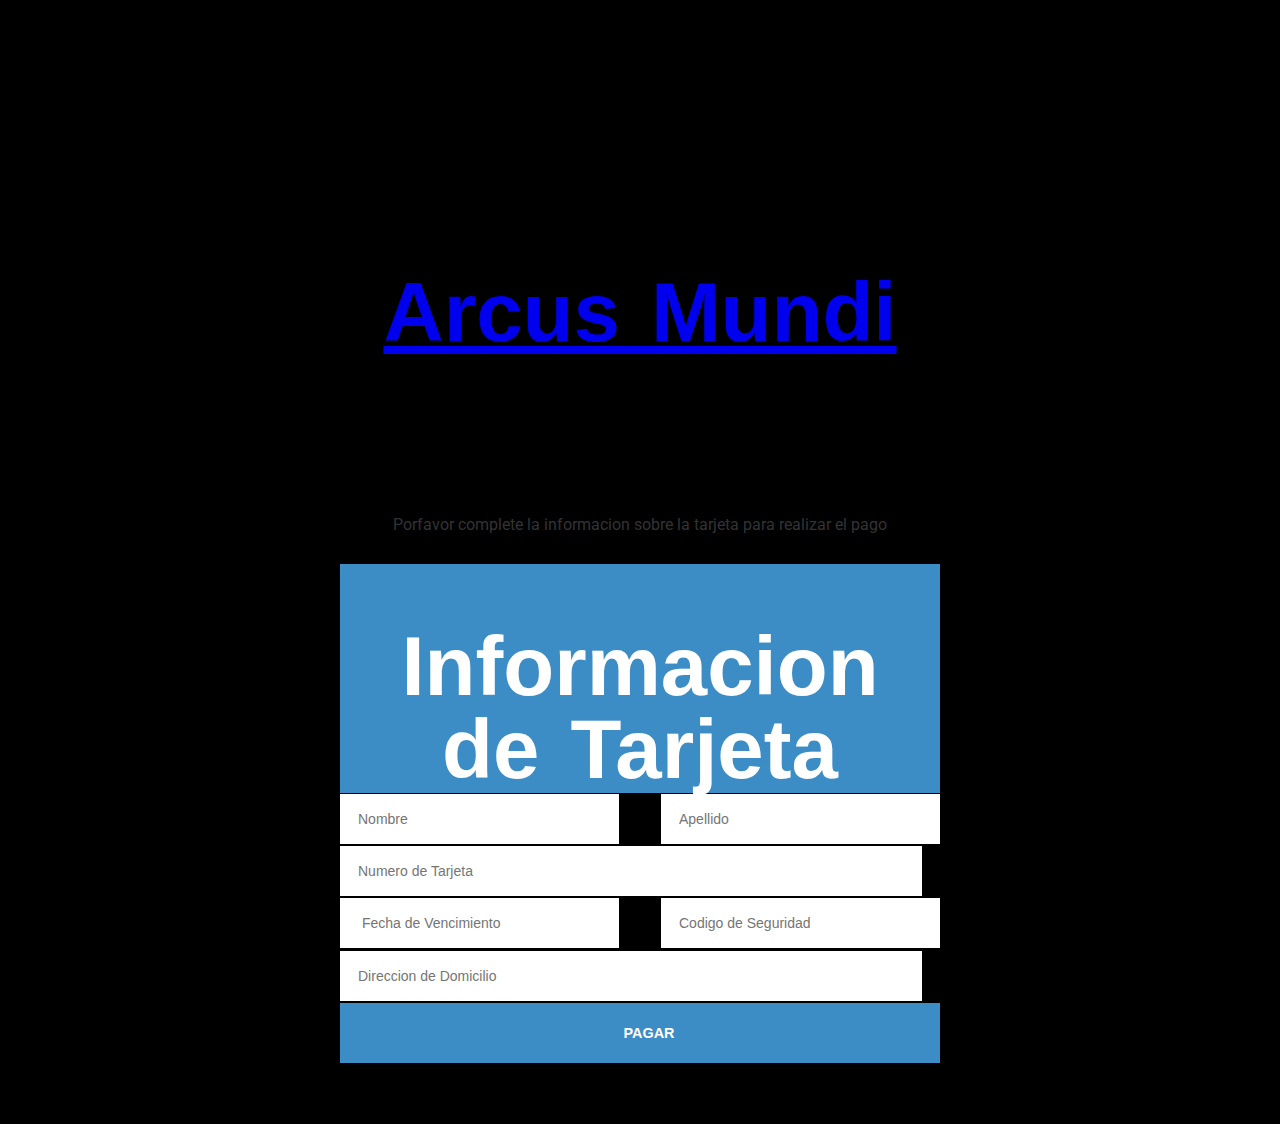
<file: tarjeta.html>
<!DOCTYPE html>
<html lang="en">
<head>
    <meta charset="UTF-8">
    <meta name="viewport" content="width=device-width, initial-scale=1.0">
    <title> Pago </title>
<link rel="stylesheet" href="./styles/card.css">
<link rel="stylesheet" href="./styles/bootstrap.css">
<link rel="stylesheet" href="./styles/responsive.css">
</head>
<body>
    <header class="group">
        <nav>
          <center><h1><a href="index.html"><span class="arcus"> Arcus Mundi </span></a></h1></center>
        </nav>
      </header>
    <div class="body-text"> Porfavor complete la informacion sobre la tarjeta para realizar el pago </div>
  <form>
    <div class="form-container">
      <div class="InformacionPersonal">
        <h1> Informacion de Tarjeta </h1>
      </div> 
           
          <input id="column-left" type="text" name="Nombre" placeholder="Nombre"/>
          <input id="column-right" type="text" name="Apellido" placeholder="Apellido"/>
          <input id="input-field" type="text" name="Numero de Tarjeta" placeholder="Numero de Tarjeta"/>
          <input id="column-left" type="text" name="Fecha de Vencimiento" placeholder=" Fecha de Vencimiento "/>
          <input id="column-right" type="text" name="Codigo" placeholder="Codigo de Seguridad"/>
          <div class="card-wrapper"></div>
          <input id="input-field" type="text" name="Direccion" required="required" autocomplete="on" maxlength="45" placeholder="Direccion de Domicilio"/>
          <input id="input-button" type="submit" value="Pagar"/>
        
    </form>
  </div>

</body>
</html>
</file>
<file: styles/responsive.css>
body > article {
  display: flex;
  flex-wrap: wrap;
}

figure,
section {
  width: calc(50% + 1px);
  height: 100vh;
  margin: 0 auto 10vh 0;
  position: sticky;
  top: 0;
  box-shadow: 4px -4px 8px rgba(0, 0, 0, 0.4);
}


section > div {
  display: flex;
  flex-direction: column;
  align-items: center;
  height: 100%;
  padding: 1rem;
}

h1,
h2 {
  margin: 15% 0 auto;
  font-size: calc(5vmin + 3vmax);
  text-align: center;
  font-weight: 700;
  line-height: 1;
  word-spacing: 0.5rem;
}

p {
  text-align: right;
  width: 100%;
  font-family: "Cormorant", serif;
  font-weight: 400;
  font-style: italic;
  font-size: calc(1.5vmin + 1.75vmax);
  margin-bottom: 5%;
  color: white;
}


@media screen and (max-width: 700px) {

  body > article {
    flex-direction: column; 
  }

  figure,
  section {
    width: 100%;
    margin: 0 auto 10vh auto; 
    position: static; 
    box-shadow: none;
  }

  section > div {
    align-items: center; 
    padding: 1rem;
  }

  h1,
  h2 {
    margin: 10% 0; 
    font-size: calc(3vmin + 2vmax); 
    text-align: center; 
  }

  p {
    text-align: left; 
    margin-bottom: 10px; 
    font-size: calc(1.25vmin + 1.25vmax); 
  }
}


*, *:before, *:after {
  box-sizing: inherit;
  margin: 0;
  padding: 0;
  border: 0 none;
  position: relative;
}

html {
  background: #000;
  box-sizing: border-box;
  font-family: 'Poppins', sans-serif;
  font-size: 1rem;
  color: #fff;
  scroll-behavior: smooth; /* Desplazamiento suave */
}

@media screen and (min-width: 700px) {
  body > article {
    display: flex;
    flex-wrap: wrap;
  }

  figure {
    background: #eee;
    width: calc(50% + 1px);
    height: 100vh;
    margin: 0 auto 5vh 0;
    position: sticky;
    top: 0;
    overflow: hidden;
    box-shadow: 4px -4px 8px rgba(0, 0, 0, 0.4);
  }

  figure::after {
    content: '';
    position: absolute;
    top: 5vmin;
    right: 5vmin;
    bottom: 5vmin;
    left: 45%;
    border: 2px dashed #fff;
    outline: 1px solid #fff;
    outline-offset: -5vmin;
    backdrop-filter: grayscale(1);
    pointer-events: none;
  }

  figure:nth-of-type(2n)::after {
    right: 45%;
    left: 5vmin;
  }

  section {
    background: #e5e5e5;
    width: calc(50% + 1px);
    height: 100vh;
    margin: 0 0 5vh auto;
    position: sticky;
    top: 0;
    padding: 5vmin;
    box-shadow: -4px -4px 8px rgba(0, 0, 0, 0.4);
  }

  figure:nth-of-type(1),
  section:nth-of-type(1) {
    margin: 0 0 5vh 0;
    width: 50%;
  }

  figure:nth-of-type(2n) {
    margin: 0 0 5vh auto;
    box-shadow: -4px -4px 8px rgba(0, 0, 0, 0.4);
  }

  section:nth-of-type(2n) {
    margin: 0 auto 5vh 0;
    box-shadow: 4px -4px 8px rgba(0, 0, 0, 0.4);
  }

  figure:last-of-type,
  section:last-of-type {
    margin-bottom: 0;
  }

  section::before {
    background: inherit;
    z-index: 1;
    content: '';
    position: absolute;
    top: 50%;
    left: 0;
    width: 7vmin;
    height: 7vmin;
    transform: translate(calc(-50% + 1px), -50%) rotate(-45deg);
    clip-path: polygon(-15% -15%, 110% 0%, 0% 110%);
    box-shadow: -4px -2px 8px rgba(0, 0, 0, 0.4);
    border-radius: 1.5vmin 0 0 0;
  }

  section:nth-of-type(2n)::before {
    left: auto;
    right: 0;
    transform: translate(calc(50% - 1px), -50%) rotate(-45deg) scale(-1);
  }

  section::after {
    content: '';
    position: absolute;
    top: 5vmin;
    right: 45%;
    bottom: 5vmin;
    left: 5vmin;
    border: 2px dashed #fff;
    outline: 1px solid #fff;
    outline-offset: -5vmin;
    backdrop-filter: invert(1);
    pointer-events: none;
  }

  section:nth-of-type(2n)::after {
    right: 5vmin;
    left: 45%;
  }

  figure img {
    min-width: 100%;
    min-height: 100%;
    object-fit: cover;
    object-position: center;
  }

  section > div {
    display: flex;
    flex-direction: column;
    align-items: center;
    height: 100%;
    padding: 1rem;
  }

  h1,
  h2 {
    margin: 10% 0 auto;
    font-size: calc(5vmin + 3vmax);
    text-align: center;
    font-weight: 700;
    line-height: 1;
    word-spacing: .5rem;
  }

  p {
    text-align: right;
    width: 100%;
    font-family: "Cormorant", serif;
    font-weight: 400;
    font-style: italic;
    font-size: 1rem;
    line-height: 1.5;
  }
}

@media screen and (max-width: 700px) {
  body {
    font-size: 14px;
  }

  article {
    position: relative;
    padding: 0;
    display: block;
    width: 100%;
  }

  figure,
  section {
    width: 100%;
    margin: 0;
    box-shadow: none;
  }

  figure::after,
  section::after {
    display: none;
  }

  section::before {
    display: none;
  }

  figure img {
    max-width: 100%;
    min-height: 100%;
  }

  section > div {
    padding: 1rem;
  }

  h1,
  h2 {
    margin: 5% 0 2% 0;
    font-size: 1.5rem;
    text-align: center;
  }

  p {
    text-align: justify;
    font-family: "Cormorant", serif;
    font-weight: 400;
    font-style: italic;
    font-size: 1rem;
    line-height: 1.5;
  }

  /* Desplazamiento suave solo en dispositivos móviles */
  article {
    scroll-snap-type: y mandatory;
    overflow-y: scroll;
    -webkit-overflow-scrolling: touch;
  }

  section {
    scroll-snap-align: start;
    padding: 2rem 0; /* Espacio entre las secciones */
  }
}
</file>
<file: styles/sostenible.css>
:root{
    --background-dark: #2d3548;
    --text-light: rgba(255,255,255,0.6);
    --text-lighter: rgba(255,255,255,0.9);
    --spacing-s: 8px;
    --spacing-m: 16px;
    --spacing-l: 24px;
    --spacing-xl: 32px;
    --spacing-xxl: 64px;
    --width-container: 1200px;
  }
  
  *{
    border: 0;
    margin: 0;
    padding: 0;
    box-sizing: border-box;
  }
  
  html{
    height: 100%;
    font-family: 'Montserrat', sans-serif;
    font-size: 14px;
  }
  
  body{
    height: 100%;
  }
  
  .Seleccion{
    align-items: flex-start;
    background-image: linear-gradient(15deg, #0e0f0f 0%, #2f3233 150%);
    display: flex;
    min-height: 100%;
    justify-content: center;
    padding: var(--spacing-xxl) var(--spacing-l);
  }
  
  .card-grid{
    display: grid;
    grid-template-columns: repeat(1, 1fr);
    grid-column-gap: var(--spacing-l);
    grid-row-gap: var(--spacing-l);
    max-width: var(--width-container);
    width: 100%;
  }
  
  @media(min-width: 540px){
    .card-grid{
      grid-template-columns: repeat(2, 1fr); 
    }
  }
  
  @media(min-width: 960px){
    .card-grid{
      grid-template-columns: repeat(4, 1fr); 
    }
  }
  
  .card{
    list-style: none;
    position: relative;
  }
  
  .card:before{
    content: '';
    display: block;
    padding-bottom: 150%;
    width: 100%;
  }
  
  .card__background{
    background-size: cover;
    background-position: center;
    border-radius: var(--spacing-l);
    bottom: 0;
    filter: brightness(0.75) saturate(1.2) contrast(0.85);
    left: 0;
    position: absolute;
    right: 0;
    top: 0;
    transform-origin: center;
    trsnsform: scale(1) translateZ(0);
    transition: 
      filter 200ms linear,
      transform 200ms linear;
  }
  
  .card:hover .card__background{
    transform: scale(1.05) translateZ(0);
  }
  
  .card-grid:hover > .card:not(:hover) .card__background{
    filter: brightness(0.5) saturate(0) contrast(1.2) blur(20px);
  }
  
  .card__content{
    left: 0;
    padding: var(--spacing-l);
    position: absolute;
    top: 0;
  }
  
  .card__category{
    color: var(--text-light);
    font-size: 0.9rem;
    margin-bottom: var(--spacing-s);
    text-transform: uppercase;
  }
  
  .card__heading{
    color: var(--text-lighter);
    font-size: 1.9rem;
    text-shadow: 2px 2px 20px rgba(0,0,0,0.2);
    line-height: 1.4;
    word-spacing: 100vw;
  }

  footer {
    background-color: #333;
    color: #fff;
    text-align: center;
    padding: 10px 0;
    position: fixed; /* Cambiamos "absolute" a "fixed" */
    bottom: 0;
    width: 100%;
    z-index: 1; /* Establecemos un z-index menor */
}

.footer-content {
    display: flex;
    justify-content: space-around;
}

.contact-info,
.social-media {
    flex: 1;
}

  body {
    margin: 0;
    font-family: 'Vollkorn', sans-serif;
    font-size: 1rem;
    color: #000;
    background: #000;
  }
  
  header.group {
    display: flex;
    justify-content: center; /* Alinea el contenido al final */
    background-color: #000000;
    padding: 35px 0;
  }
  h1,
  h2 {
    margin: 15% 0 auto;
    font-size: calc(5vmin + 3vmax);
    text-align: center;
    font-weight: 700;
    line-height: 1;
    word-spacing: .5rem;
  }
</file>
<file: styles/card.css>
@import url(https://fonts.googleapis.com/css?family=Roboto:400,900,700,500);

body {
  padding: 60px 0;
  background-color: rgba(0, 0, 0, 0.7);
  margin: 0 auto;
  width: 600px;
}
.body-text {
  padding: 0 20px 30px 20px;
  font-family: "Roboto";
  font-size: 1em;
  color: #333;
  text-align: center;
  line-height: 1.2em;
}

header.group {
    display: flex;
    justify-content: center; /* Alinea el contenido al final */
    background-color: #000000;
    padding: 160px 0;
  }
  
.form-container {
  flex-direction: column;
  justify-content: center;
  align-items: center;
}
.card-wrapper {
  background-color: #6FB7E9;
  width: 100%;
  display: flex;

}
.InformacionPersonal{
  background-color: #3C8DC5;
  color: #fff;
  padding: 1px 0;
  text-align: center;
}
h1 {
  font-size: 1.3em;
  font-family: "Roboto"
}
input {
  margin: 1px 0;
  padding-left: 3%;
  font-size: 14px;
}
input[type="text"]{
  display: block;
  height: 50px;
  width: 97%;
  border: none;
}
input[type="email"]{
  display: block;
  height: 50px;
  width: 97%;
  border: none;
}
input[type="submit"]{
  display: block;
  height: 60px;
  width: 100%;
  border: none;
  background-color: #3C8DC5;
  color: #fff;
  margin-top: 2px;
  curson: pointer;
  font-size: 0.9em;
  text-transform: uppercase;
  font-weight: bold;
  cursor: pointer;
}
input[type="submit"]:hover{
  background-color: #6FB7E9;
  transition: 0.3s ease;
}
#column-left {
  width: 46.5%;
  float: left;
  margin-bottom: 2px;
}
#column-right {
  width: 46.5%;
  float: right;
}

@media only screen and (max-width: 480px){
  body {
    width: 100%;
    margin: 0 auto;
  }
  .form-container {
    margin: 0 2%;
  }
  input {
    font-size: 1em;
  }
  #input-button {
    width: 100%;
  }
  #input-field {
    width: 96.5%;
  }
  h1 {
    font-size: 1.2em;
  }
  input {
    margin: 2px 0;
  }
  input[type="submit"]{
    height: 50px;
  }
  #column-left {
    width: 96.5%;
    display: block;
    float: none;
  }
  #column-right {
    width: 96.5%;
    display: block;
    float: none;
  }
}
</file>
